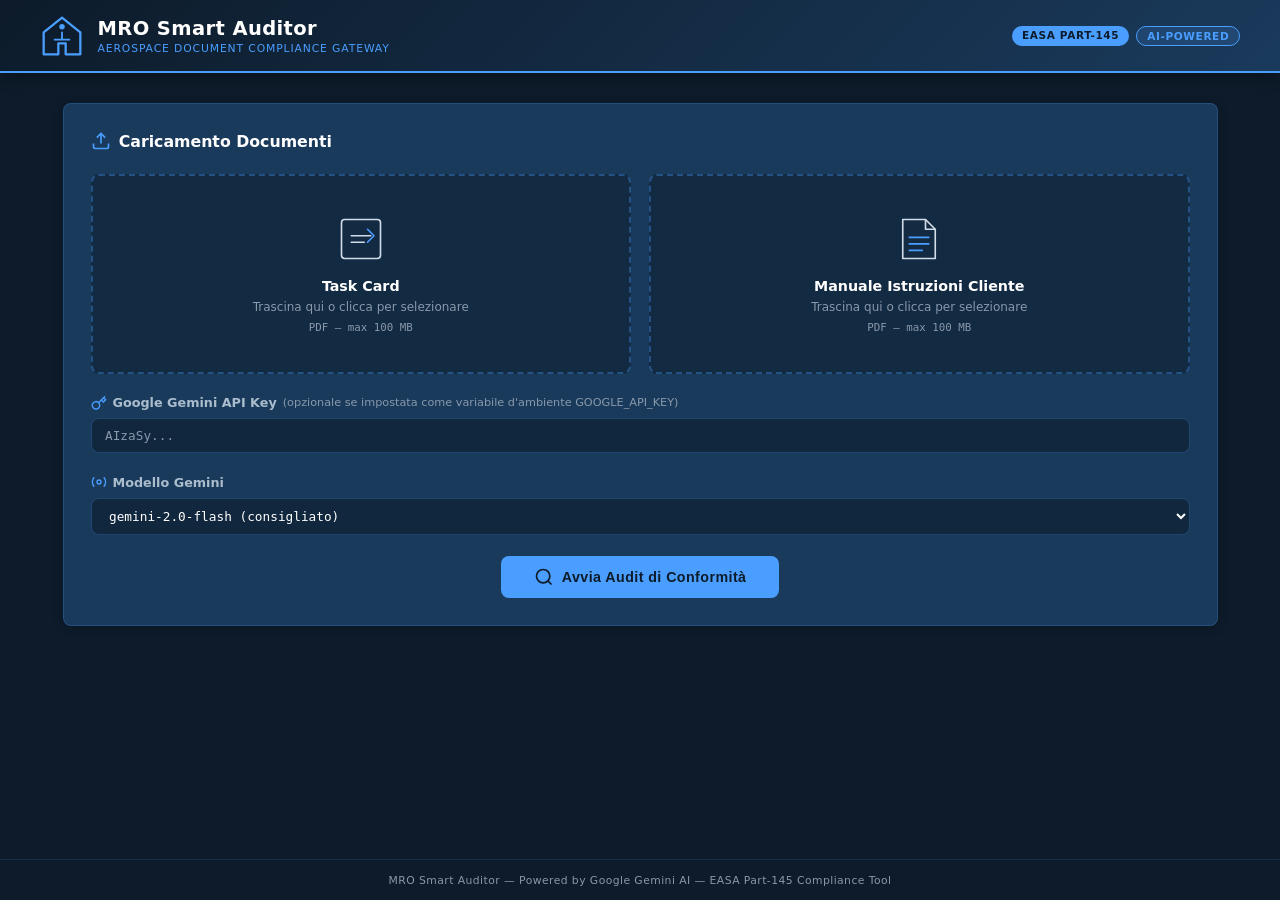
<file: templates/index.html>
<!DOCTYPE html>
<html lang="it">
<head>
  <meta charset="UTF-8" />
  <meta name="viewport" content="width=device-width, initial-scale=1.0" />
  <title>MRO Smart Auditor</title>
  <link rel="stylesheet" href="/static/css/style.css" />
</head>
<body>

  <header class="site-header">
    <div class="header-inner">
      <div class="brand">
        <svg class="brand-icon" viewBox="0 0 48 48" fill="none" xmlns="http://www.w3.org/2000/svg" aria-hidden="true">
          <path d="M24 4L44 20V44H28V32H20V44H4V20L24 4Z" stroke="#4A9EFF" stroke-width="2.5" stroke-linejoin="round"/>
          <path d="M16 28H32M24 20V28" stroke="#4A9EFF" stroke-width="2" stroke-linecap="round"/>
          <circle cx="24" cy="14" r="3" fill="#4A9EFF"/>
        </svg>
        <div class="brand-text">
          <span class="brand-title">MRO Smart Auditor</span>
          <span class="brand-subtitle">Aerospace Document Compliance Gateway</span>
        </div>
      </div>
      <div class="header-badges">
        <span class="badge badge-easa">EASA Part-145</span>
        <span class="badge badge-ai">AI-Powered</span>
      </div>
    </div>
  </header>

  <main class="main-container">

    <div id="alert-box" class="alert hidden" role="alert"></div>

    <section class="card upload-section" aria-labelledby="upload-heading">
      <h2 id="upload-heading" class="section-title">
        <svg class="icon" viewBox="0 0 24 24" fill="none" stroke="currentColor" stroke-width="2" aria-hidden="true"><path d="M21 15v4a2 2 0 0 1-2 2H5a2 2 0 0 1-2-2v-4"/><polyline points="17 8 12 3 7 8"/><line x1="12" y1="3" x2="12" y2="15"/></svg>
        Caricamento Documenti
      </h2>

      <form id="audit-form" novalidate>
        <div class="upload-grid">
          <div class="upload-panel" id="panel-tc">
            <label for="task-card-input" class="upload-label">
              <div class="drop-zone" id="drop-tc">
                <svg class="drop-icon" viewBox="0 0 64 64" fill="none" xmlns="http://www.w3.org/2000/svg" aria-hidden="true">
                  <rect x="8" y="8" width="48" height="48" rx="4" stroke="currentColor" stroke-width="2"/>
                  <path d="M20 28h24M20 36h16" stroke="currentColor" stroke-width="2" stroke-linecap="round"/>
                  <path d="M40 20l8 8-8 8" stroke="#4A9EFF" stroke-width="2" stroke-linecap="round" stroke-linejoin="round"/>
                </svg>
                <span class="drop-title">Task Card</span>
                <span class="drop-hint">Trascina qui o clicca per selezionare</span>
                <span class="drop-format">PDF — max 100 MB</span>
                <span class="file-name" id="tc-name"></span>
              </div>
              <input type="file" id="task-card-input" name="task_card" accept=".pdf" class="file-input" required />
            </label>
          </div>

          <div class="upload-panel" id="panel-man">
            <label for="manual-input" class="upload-label">
              <div class="drop-zone" id="drop-man">
                <svg class="drop-icon" viewBox="0 0 64 64" fill="none" xmlns="http://www.w3.org/2000/svg" aria-hidden="true">
                  <path d="M12 8h28l12 12v36H12V8z" stroke="currentColor" stroke-width="2" stroke-linejoin="round"/>
                  <path d="M40 8v12h12" stroke="currentColor" stroke-width="2" stroke-linejoin="round"/>
                  <path d="M20 30h24M20 38h24M20 46h16" stroke="#4A9EFF" stroke-width="2" stroke-linecap="round"/>
                </svg>
                <span class="drop-title">Manuale Istruzioni Cliente</span>
                <span class="drop-hint">Trascina qui o clicca per selezionare</span>
                <span class="drop-format">PDF — max 100 MB</span>
                <span class="file-name" id="man-name"></span>
              </div>
              <input type="file" id="manual-input" name="instructions_manual" accept=".pdf" class="file-input" required />
            </label>
          </div>
        </div>

        <div class="form-row">
          <label for="api-key" class="form-label">
            <svg class="icon-sm" viewBox="0 0 24 24" fill="none" stroke="currentColor" stroke-width="2" aria-hidden="true"><path d="M21 2l-2 2m-7.61 7.61a5.5 5.5 0 1 1-7.778 7.778 5.5 5.5 0 0 1 7.777-7.777zm0 0L15.5 7.5m0 0l3 3L22 7l-3-3m-3.5 3.5L19 4"/></svg>
            Google Gemini API Key
            <span class="form-hint">(opzionale se impostata come variabile d'ambiente GOOGLE_API_KEY)</span>
          </label>
          <input type="password" id="api-key" name="api_key" class="form-input" placeholder="AIzaSy..." autocomplete="off" />
        </div>
        <!-- Model selector -->
        <div class="form-row">
          <label for="model-select" class="form-label">
            <svg class="icon-sm" viewBox="0 0 24 24" fill="none" stroke="currentColor" stroke-width="2" aria-hidden="true"><circle cx="12" cy="12" r="3"/><path d="M19.07 4.93a10 10 0 0 1 0 14.14M4.93 4.93a10 10 0 0 0 0 14.14"/></svg>
            Modello Gemini
          </label>
          <select id="model-select" name="model" class="form-input">
            <option value="gemini-2.0-flash">gemini-2.0-flash (consigliato)</option>
            <option value="gemini-1.5-flash">gemini-1.5-flash (alternativa quota)</option>
            <option value="gemini-2.0-flash-lite">gemini-2.0-flash-lite (più veloce)</option>
            <option value="gemini-1.5-pro">gemini-1.5-pro (più preciso)</option>
          </select>
        </div>

        <div class="form-actions">
          <button type="submit" class="btn-primary" id="submit-btn">
            <svg class="icon" viewBox="0 0 24 24" fill="none" stroke="currentColor" stroke-width="2" aria-hidden="true"><circle cx="11" cy="11" r="8"/><path d="M21 21l-4.35-4.35"/></svg>
            Avvia Audit di Conformità
          </button>
        </div>
      </form>
    </section>

    <div id="loading" class="loading-overlay hidden" aria-live="polite" aria-busy="true">
      <div class="loading-card">
        <div class="spinner"></div>
        <p class="loading-title">Analisi in corso…</p>
        <p class="loading-sub">L'AI sta esaminando i documenti. Questa operazione può richiedere alcuni minuti.</p>
        <div class="loading-steps">
          <span class="step active" id="step-1">Conversione PDF</span>
          <span class="step-sep">›</span>
          <span class="step" id="step-2">Analisi AI</span>
          <span class="step-sep">›</span>
          <span class="step" id="step-3">Report</span>
        </div>
      </div>
    </div>

    <section id="results-section" class="hidden" aria-labelledby="results-heading">
      <div class="stats-bar" id="stats-bar">
        <div class="stat-card">
          <span class="stat-value" id="stat-total-pages">—</span>
          <span class="stat-label">Pagine totali</span>
        </div>
        <div class="stat-card">
          <span class="stat-value" id="stat-client-pages">—</span>
          <span class="stat-label">Moduli cliente</span>
        </div>
        <div class="stat-card">
          <span class="stat-value" id="stat-internal-pages">—</span>
          <span class="stat-label">Moduli interni</span>
        </div>
        <div class="stat-card stat-card--highlight" id="stat-anomalies-card">
          <span class="stat-value" id="stat-anomalies">—</span>
          <span class="stat-label">Non conformità</span>
        </div>
      </div>

      <div class="card results-card">
        <div class="results-header">
          <h2 id="results-heading" class="section-title">
            <svg class="icon" viewBox="0 0 24 24" fill="none" stroke="currentColor" stroke-width="2" aria-hidden="true"><path d="M9 11l3 3L22 4"/><path d="M21 12v7a2 2 0 0 1-2 2H5a2 2 0 0 1-2-2V5a2 2 0 0 1 2-2h11"/></svg>
            Report di Conformità Documentale
          </h2>
          <button class="btn-secondary" id="export-btn" title="Esporta report in HTML">
            <svg class="icon-sm" viewBox="0 0 24 24" fill="none" stroke="currentColor" stroke-width="2" aria-hidden="true"><path d="M21 15v4a2 2 0 0 1-2 2H5a2 2 0 0 1-2-2v-4"/><polyline points="7 10 12 15 17 10"/><line x1="12" y1="15" x2="12" y2="3"/></svg>
            Esporta HTML
          </button>
        </div>

        <div class="table-wrapper">
          <table class="results-table" id="results-table">
            <thead>
              <tr>
                <th class="col-page">Pagina Task</th>
                <th class="col-form">Modulo</th>
                <th class="col-anomaly">Anomalia</th>
                <th class="col-zone">Zona / Posizione</th>
                <th class="col-ref">Riferimento Manuale Cliente</th>
              </tr>
            </thead>
            <tbody id="results-tbody"></tbody>
          </table>
        </div>
      </div>
    </section>

  </main>

  <footer class="site-footer">
    <p>MRO Smart Auditor &mdash; Powered by Google Gemini AI &mdash; EASA Part-145 Compliance Tool</p>
  </footer>

  <script src="/static/js/app.js"></script>
</body>
</html>
</file>
<file: static/css/style.css>
*, *::before, *::after { box-sizing: border-box; margin: 0; padding: 0; }

:root {
  --navy:      #0D1B2A;
  --blue:      #1A3A5C;
  --blue-mid:  #1E4976;
  --accent:    #4A9EFF;
  --white:     #FFFFFF;
  --gray:      #8899AA;
  --gray-dk:   #546070;
  --danger:    #E53E3E;
  --danger-lt: #FFF5F5;
  --ok:        #276749;
  --ok-lt:     #F0FFF4;
  --radius:    8px;
  --shadow:    0 2px 12px rgba(0,0,0,0.18);
  --shadow-sm: 0 1px 4px rgba(0,0,0,0.12);
  --font:      'Segoe UI', system-ui, -apple-system, sans-serif;
  --mono:      'Consolas', 'Menlo', monospace;
}

html { font-size: 15px; scroll-behavior: smooth; }

body {
  font-family: var(--font);
  background: var(--navy);
  color: #D0DCE8;
  min-height: 100vh;
  display: flex;
  flex-direction: column;
}

/* HEADER */
.site-header {
  background: linear-gradient(135deg, var(--navy) 0%, var(--blue) 100%);
  border-bottom: 2px solid var(--accent);
  padding: 0.9rem 2rem;
  position: sticky;
  top: 0;
  z-index: 100;
  box-shadow: 0 2px 16px rgba(0,0,0,0.4);
}
.header-inner {
  max-width: 1200px;
  margin: 0 auto;
  display: flex;
  align-items: center;
  justify-content: space-between;
  gap: 1rem;
  flex-wrap: wrap;
}
.brand { display: flex; align-items: center; gap: 0.9rem; }
.brand-icon { width: 44px; height: 44px; flex-shrink: 0; }
.brand-text { display: flex; flex-direction: column; gap: 2px; }
.brand-title { font-size: 1.3rem; font-weight: 700; color: var(--white); letter-spacing: 0.02em; }
.brand-subtitle { font-size: 0.72rem; color: var(--accent); letter-spacing: 0.08em; text-transform: uppercase; }
.header-badges { display: flex; gap: 0.5rem; }
.badge { padding: 0.2rem 0.65rem; border-radius: 20px; font-size: 0.7rem; font-weight: 700; letter-spacing: 0.06em; text-transform: uppercase; }
.badge-easa { background: var(--accent); color: var(--navy); }
.badge-ai   { background: rgba(74,158,255,0.15); color: var(--accent); border: 1px solid var(--accent); }

/* MAIN */
.main-container { flex: 1; max-width: 1200px; margin: 0 auto; padding: 2rem 1.5rem 3rem; width: 100%; }

/* CARD */
.card { background: var(--blue); border: 1px solid rgba(74,158,255,0.2); border-radius: var(--radius); padding: 1.8rem; box-shadow: var(--shadow); }

/* SECTION TITLE */
.section-title { display: flex; align-items: center; gap: 0.55rem; font-size: 1.05rem; font-weight: 600; color: var(--white); margin-bottom: 1.5rem; }
.icon    { width: 20px; height: 20px; flex-shrink: 0; stroke: var(--accent); }
.icon-sm { width: 16px; height: 16px; flex-shrink: 0; stroke: currentColor; }

/* UPLOAD */
.upload-section { margin-bottom: 1.5rem; }
.upload-grid { display: grid; grid-template-columns: 1fr 1fr; gap: 1.2rem; margin-bottom: 1.4rem; }
@media (max-width: 640px) { .upload-grid { grid-template-columns: 1fr; } }
.upload-label { display: block; cursor: pointer; }

.drop-zone {
  border: 2px dashed rgba(74,158,255,0.35);
  border-radius: var(--radius);
  background: rgba(13,27,42,0.5);
  padding: 2rem 1.2rem;
  text-align: center;
  transition: border-color 0.2s, background 0.2s;
  display: flex;
  flex-direction: column;
  align-items: center;
  gap: 0.45rem;
  min-height: 200px;
  justify-content: center;
}
.drop-zone:hover, .drop-zone.drag-over { border-color: var(--accent); background: rgba(74,158,255,0.07); }
.drop-zone.has-file { border-color: #48BB78; background: rgba(72,187,120,0.06); }

.drop-icon { width: 52px; height: 52px; stroke: var(--gray); margin-bottom: 0.4rem; transition: stroke 0.2s; }
.drop-zone:hover .drop-icon, .drop-zone.drag-over .drop-icon { stroke: var(--accent); }
.drop-zone.has-file .drop-icon { stroke: #48BB78; }

.drop-title  { font-size: 0.95rem; font-weight: 600; color: var(--white); }
.drop-hint   { font-size: 0.8rem; color: var(--gray); }
.drop-format { font-size: 0.72rem; color: var(--gray); font-family: var(--mono); }

.file-name { font-size: 0.78rem; color: #48BB78; font-family: var(--mono); word-break: break-all; display: none; }
.drop-zone.has-file .file-name { display: block; }

.file-input { position: absolute; width: 1px; height: 1px; opacity: 0; overflow: hidden; clip: rect(0,0,0,0); }

/* FORM */
.form-row { margin-bottom: 1.4rem; }
.form-label { display: flex; align-items: center; gap: 0.4rem; font-size: 0.85rem; font-weight: 600; color: #AABDCC; margin-bottom: 0.5rem; }
.form-label .icon-sm { stroke: var(--accent); }
.form-hint { font-size: 0.75rem; color: var(--gray); font-weight: 400; }
.form-input {
  width: 100%;
  background: rgba(13,27,42,0.6);
  border: 1px solid rgba(74,158,255,0.25);
  border-radius: var(--radius);
  color: var(--white);
  padding: 0.6rem 0.9rem;
  font-family: var(--mono);
  font-size: 0.85rem;
  transition: border-color 0.2s;
}
.form-input:focus { outline: none; border-color: var(--accent); box-shadow: 0 0 0 3px rgba(74,158,255,0.15); }
.form-input::placeholder { color: var(--gray); }
.form-actions { display: flex; justify-content: center; }

/* BUTTONS */
.btn-primary {
  display: inline-flex; align-items: center; gap: 0.55rem;
  background: var(--accent); color: var(--navy); border: none;
  border-radius: var(--radius); padding: 0.75rem 2.2rem;
  font-size: 0.95rem; font-weight: 700; cursor: pointer;
  letter-spacing: 0.03em; transition: background 0.2s, transform 0.1s;
}
.btn-primary:hover  { background: #69B1FF; }
.btn-primary:active { transform: scale(0.98); }
.btn-primary:disabled { background: var(--gray); cursor: not-allowed; transform: none; }
.btn-primary .icon { stroke: var(--navy); }

.btn-secondary {
  display: inline-flex; align-items: center; gap: 0.4rem;
  background: transparent; color: var(--accent); border: 1px solid var(--accent);
  border-radius: var(--radius); padding: 0.45rem 1rem;
  font-size: 0.82rem; font-weight: 600; cursor: pointer; transition: background 0.2s;
}
.btn-secondary:hover { background: rgba(74,158,255,0.1); }

/* ALERT */
.alert {
  border-radius: var(--radius); padding: 0.85rem 1.1rem; margin-bottom: 1.2rem;
  font-size: 0.88rem; line-height: 1.5;
  border-left: 4px solid var(--danger); background: var(--danger-lt); color: #742A2A;
}
.alert.hidden { display: none; }

/* LOADING */
.loading-overlay { display: flex; justify-content: center; align-items: center; padding: 2rem; margin-bottom: 1.5rem; }
.loading-overlay.hidden { display: none; }
.loading-card {
  background: var(--blue); border: 1px solid rgba(74,158,255,0.2);
  border-radius: var(--radius); padding: 2.5rem 3rem;
  text-align: center; box-shadow: var(--shadow); max-width: 480px; width: 100%;
}
.spinner {
  width: 52px; height: 52px;
  border: 4px solid rgba(74,158,255,0.2); border-top-color: var(--accent);
  border-radius: 50%; animation: spin 0.9s linear infinite; margin: 0 auto 1.2rem;
}
@keyframes spin { to { transform: rotate(360deg); } }
.loading-title { font-size: 1rem; font-weight: 600; color: var(--white); margin-bottom: 0.4rem; }
.loading-sub   { font-size: 0.8rem; color: var(--gray); margin-bottom: 1.2rem; }
.loading-steps { display: flex; align-items: center; justify-content: center; gap: 0.5rem; font-size: 0.78rem; }
.step      { color: var(--gray); transition: color 0.3s; }
.step.active { color: var(--accent); font-weight: 600; }
.step.done   { color: #48BB78; }
.step-sep  { color: var(--gray); }

/* STATS */
.stats-bar { display: grid; grid-template-columns: repeat(4, 1fr); gap: 1rem; margin-bottom: 1.2rem; }
@media (max-width: 640px) { .stats-bar { grid-template-columns: repeat(2, 1fr); } }
.stat-card { background: var(--blue); border: 1px solid rgba(74,158,255,0.2); border-radius: var(--radius); padding: 1rem; text-align: center; box-shadow: var(--shadow-sm); }
.stat-card--highlight { border-color: var(--accent); background: var(--blue-mid); }
.stat-card--danger    { border-color: var(--danger); background: rgba(229,62,62,0.08); }
.stat-value { display: block; font-size: 2rem; font-weight: 700; color: var(--accent); line-height: 1; margin-bottom: 0.3rem; }
.stat-card--danger .stat-value { color: var(--danger); }
.stat-label { display: block; font-size: 0.72rem; color: var(--gray); text-transform: uppercase; letter-spacing: 0.06em; }

/* RESULTS TABLE */
.results-card { padding: 1.5rem; }
.results-header { display: flex; align-items: center; justify-content: space-between; flex-wrap: wrap; gap: 0.8rem; margin-bottom: 1.2rem; }
.results-header .section-title { margin-bottom: 0; }
.table-wrapper { overflow-x: auto; border-radius: var(--radius); border: 1px solid rgba(74,158,255,0.15); }
.results-table { width: 100%; border-collapse: collapse; font-size: 0.83rem; min-width: 780px; }
.results-table thead { background: var(--navy); }
.results-table th {
  padding: 0.75rem 0.9rem; text-align: left; font-size: 0.72rem; font-weight: 700;
  color: var(--accent); text-transform: uppercase; letter-spacing: 0.07em;
  border-bottom: 2px solid rgba(74,158,255,0.3); white-space: nowrap;
}
.col-page { width: 7%; } .col-form { width: 15%; } .col-anomaly { width: 28%; } .col-zone { width: 20%; } .col-ref { width: 30%; }
.results-table td { padding: 0.7rem 0.9rem; vertical-align: top; border-bottom: 1px solid rgba(74,158,255,0.1); color: #C8D8E8; line-height: 1.5; }
.results-table tbody tr:last-child td { border-bottom: none; }
.results-table tbody tr:hover { background: rgba(74,158,255,0.05); }
.row-internal { opacity: 0.55; }

.badge-ok       { display: inline-block; padding: 0.15rem 0.55rem; border-radius: 20px; font-size: 0.68rem; font-weight: 700; background: var(--ok-lt); color: var(--ok); }
.badge-internal { display: inline-block; padding: 0.15rem 0.55rem; border-radius: 20px; font-size: 0.68rem; font-weight: 700; background: rgba(136,153,170,0.15); color: var(--gray); }
.badge-anomaly  { display: inline-block; padding: 0.15rem 0.55rem; border-radius: 20px; font-size: 0.68rem; font-weight: 700; background: rgba(229,62,62,0.15); color: #FC8181; }

.page-num     { font-family: var(--mono); font-weight: 700; color: var(--white); font-size: 0.9rem; }
.anomaly-text { color: #FC8181; font-weight: 500; }
.zone-text    { color: #FBD38D; font-family: var(--mono); font-size: 0.78rem; }
.ref-text     { color: #90CDF4; font-style: italic; font-size: 0.8rem; }

.no-anomalies-row td { text-align: center; color: var(--gray); padding: 2rem; font-style: italic; }

/* FOOTER */
.site-footer { background: var(--navy); border-top: 1px solid rgba(74,158,255,0.15); text-align: center; padding: 0.9rem; font-size: 0.72rem; color: var(--gray); letter-spacing: 0.04em; }

.hidden { display: none !important; }
</file>
